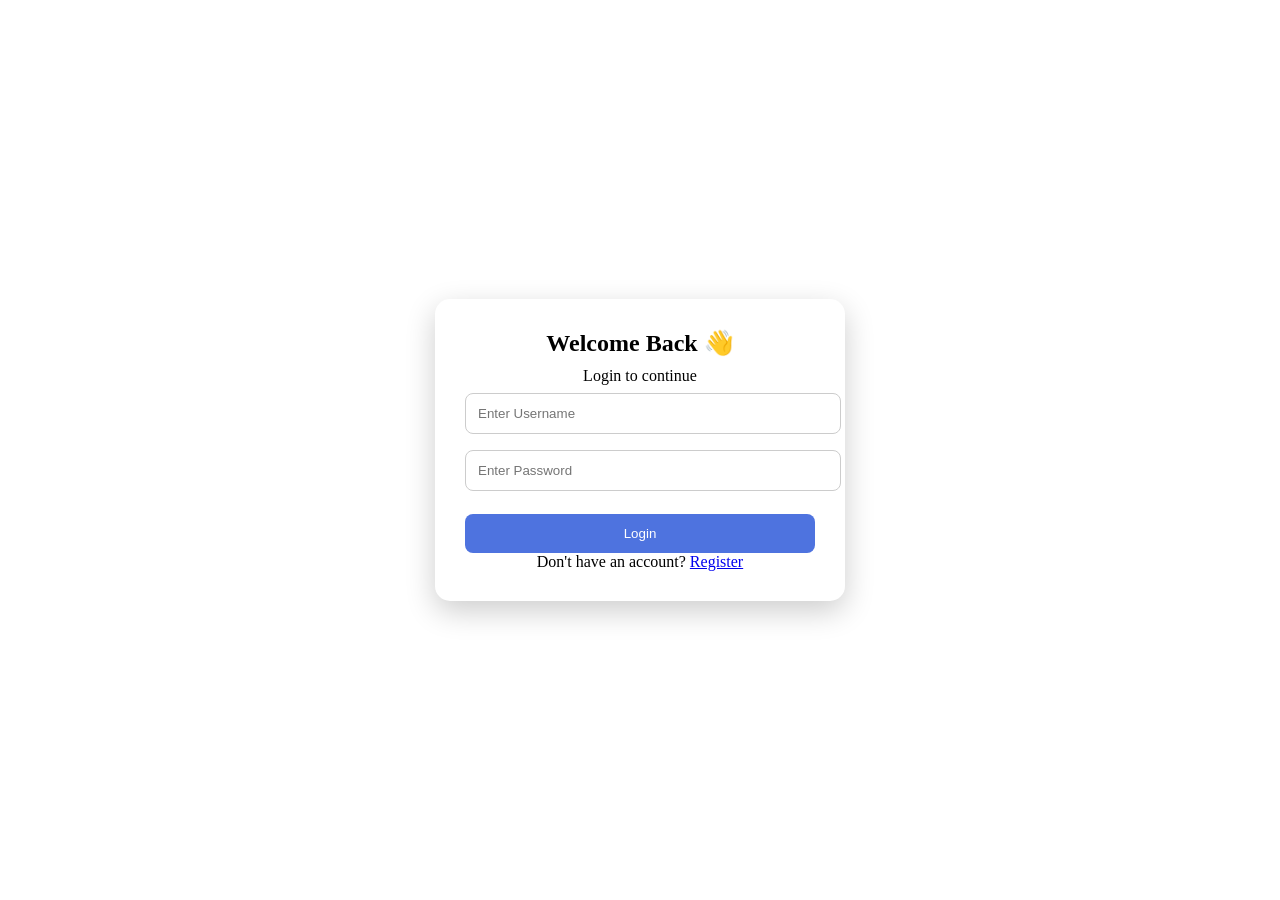
<file: index.html>
<!DOCTYPE html>
<html>
<head>
    <title>Login - Online Exam</title>
    <link rel="stylesheet" href="style.css">
</head>
<body>

<div class="login-container">

    <h2>Welcome Back 👋</h2>
    <p>Login to continue</p>

    <input type="text" id="loginUsername" placeholder="Enter Username">
    <input type="password" id="loginPassword" placeholder="Enter Password">

    <button onclick="login()">Login</button>

    <p class="link">
        Don't have an account?
        <a href="register.html">Register</a>
    </p>

</div>

<script src="auth.js"></script>

</body>
</html>
</file>
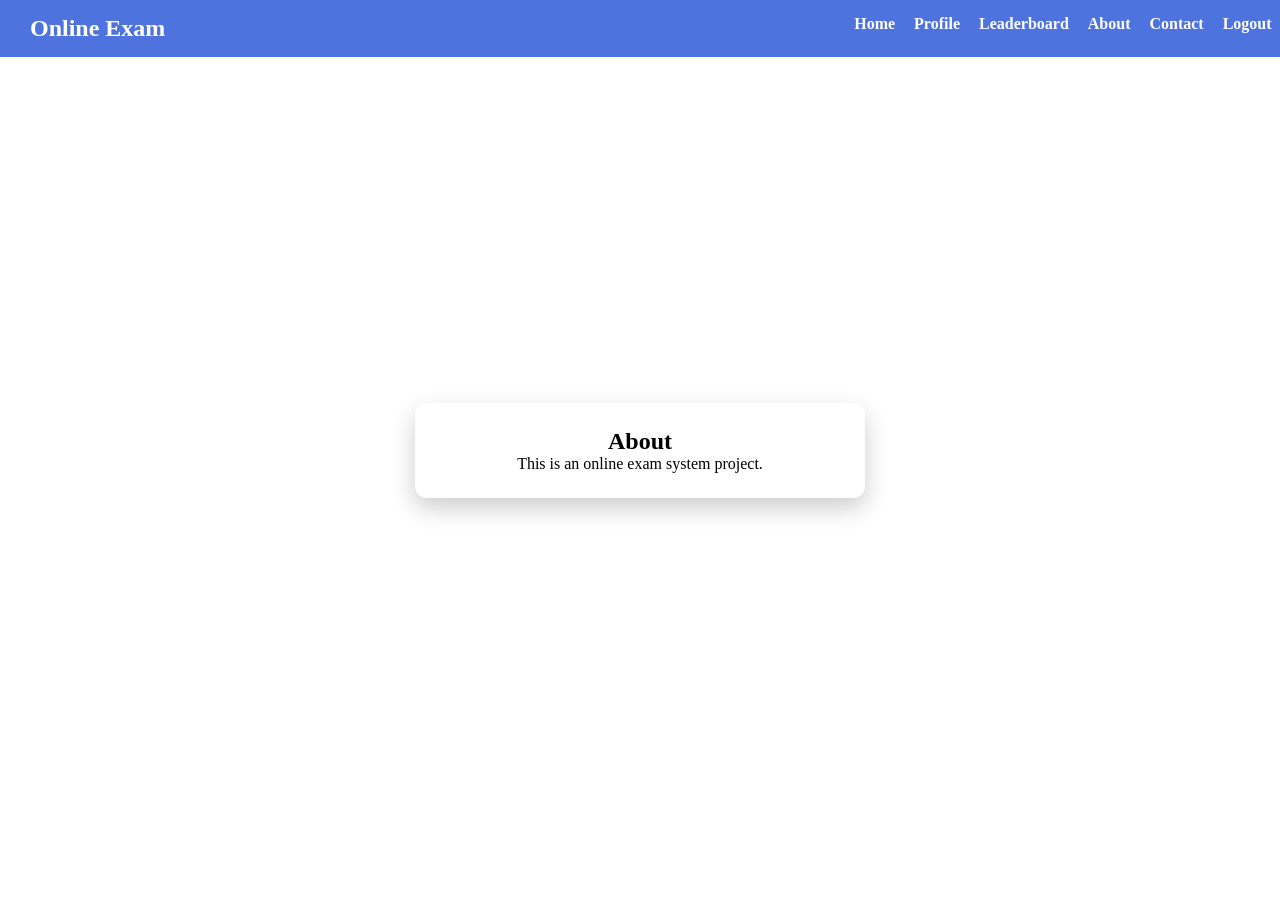
<file: about.html>
<!DOCTYPE html>
<html>
<head>
    <title>Dashboard</title>
    <link rel="stylesheet" href="style.css">
</head>
<body>

<div class="navbar">
    <h2>Online Exam</h2>

    <div class="menu">
        <a href="dashboard.html">Home</a>
        <a href="profile.html">Profile</a>
        <a href="leaderboard.html">Leaderboard</a>
        <a href="about.html">About</a>
        <a href="contact.html">Contact</a>
        <a href="index.html">Logout</a>
    </div>
</div>

<div class="container">
    <h2>About</h2>

    <p>This is an online exam system project.</p>
</div>

</body>
</html>
</file>
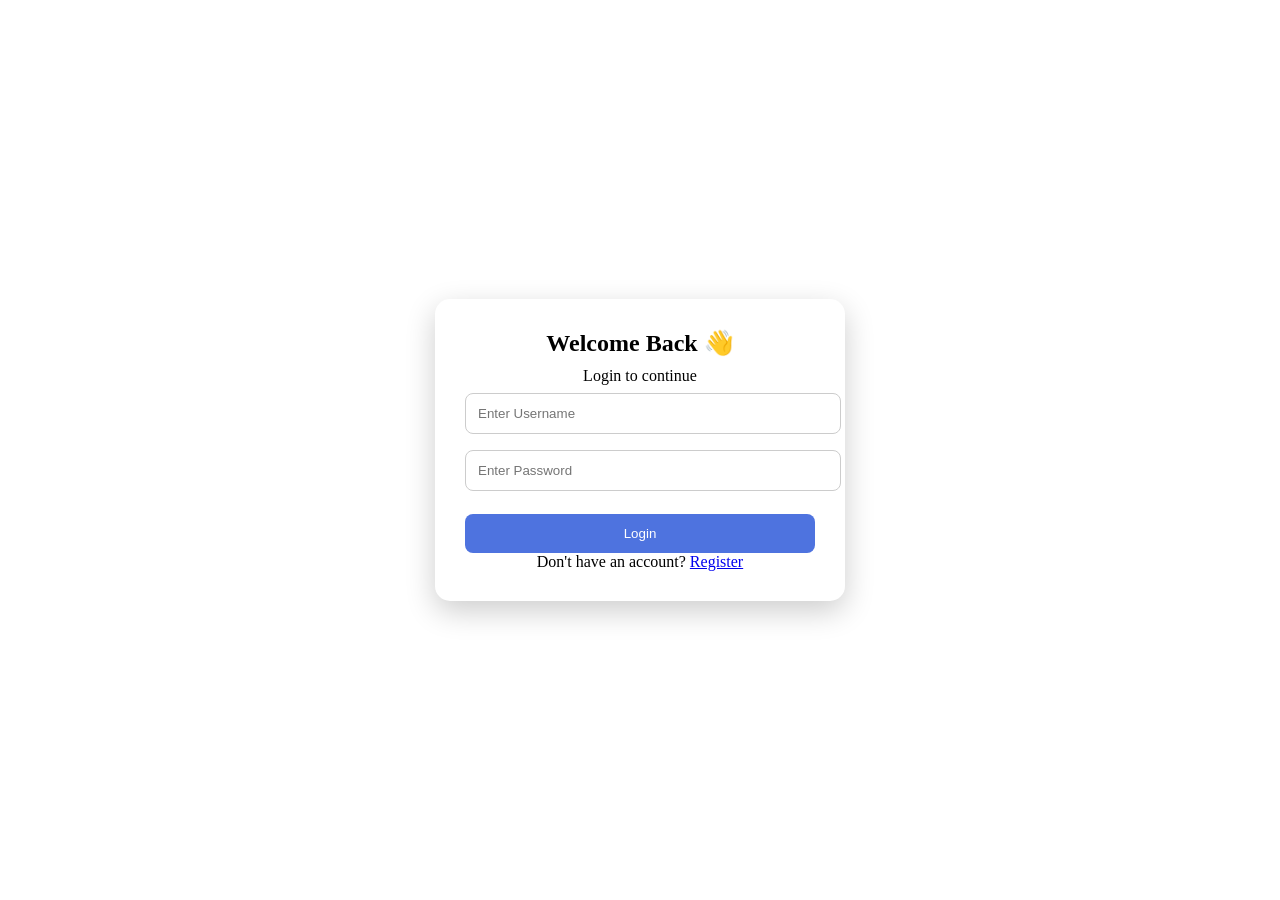
<file: exam.html>
<!DOCTYPE html>
<html>
<head>
    <title>Exam</title>
    <link rel="stylesheet" href="style.css">
</head>
<script>
if (!localStorage.getItem("username")) {
    window.location.href = "index.html";
}
</script>

<body>

<div class="container">

    <div class="header">
        <div id="progress">Question 1/3</div>
        <div>⏳ <span id="timer">60</span>s</div>
    </div>

    <h2 id="question"></h2>

    <div id="options"></div>

    <button onclick="nextQuestion()">Next</button>

</div>

<script src="script.js"></script>


</body>
</html>
</file>
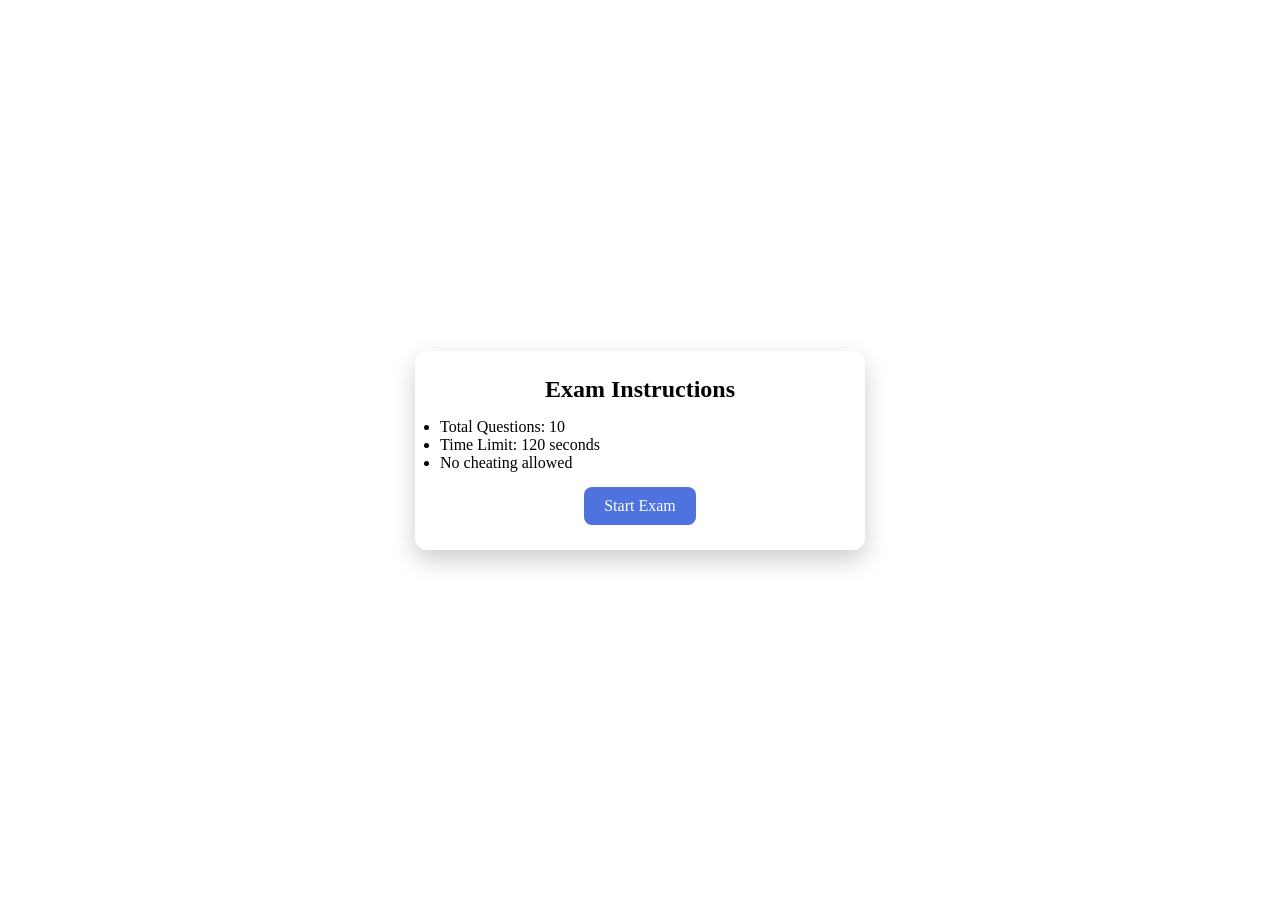
<file: instructions.html>
<!DOCTYPE html>
<html>
<head>
    <title>Instructions</title>
    <link rel="stylesheet" href="style.css">
</head>
<body>

<div class="container">
    <h2>Exam Instructions</h2>

    <ul>
        <li>Total Questions: 10</li>
        <li>Time Limit: 120 seconds</li>
        <li>No cheating allowed</li>
    </ul>

    <a href="exam.html" class="btn">Start Exam</a>
</div>

</body>
</html>
</file>
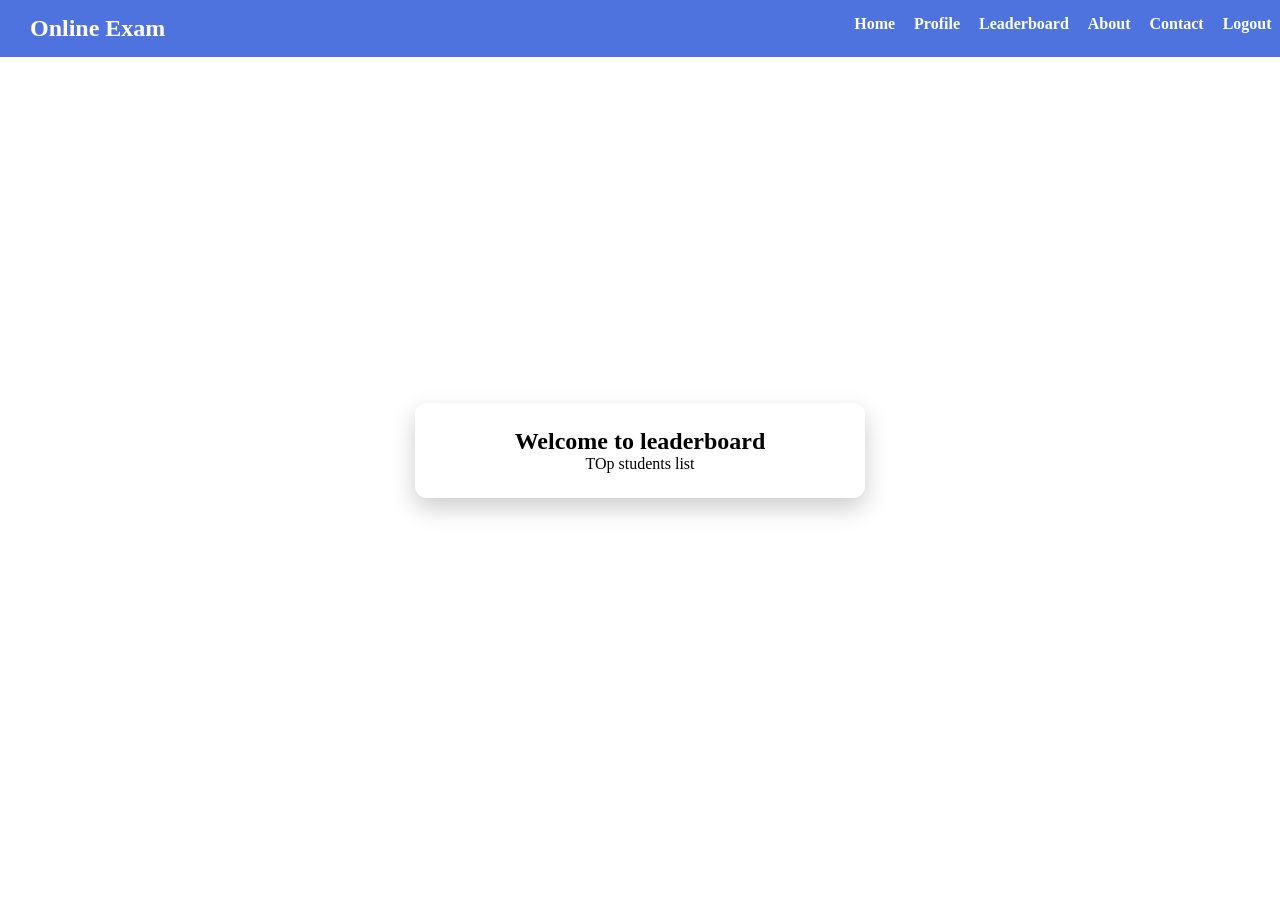
<file: leaderboard.html>
<!DOCTYPE html>
<html>
<head>
    <title>Dashboard</title>
    <link rel="stylesheet" href="style.css">
</head>
<body>
<div class="navbar">
    <h2>Online Exam</h2>

    <div class="menu">
        <a href="dashboard.html">Home</a>
        <a href="profile.html">Profile</a>
        <a href="leaderboard.html">Leaderboard</a>
        <a href="about.html">About</a>
        <a href="contact.html">Contact</a>
        <a href="index.html">Logout</a>
    </div>
</div>
<div class="container">
    <h2>Welcome to leaderboard</h2>

    <p>TOp students list</p>
</div>

</body>
</html>
</file>
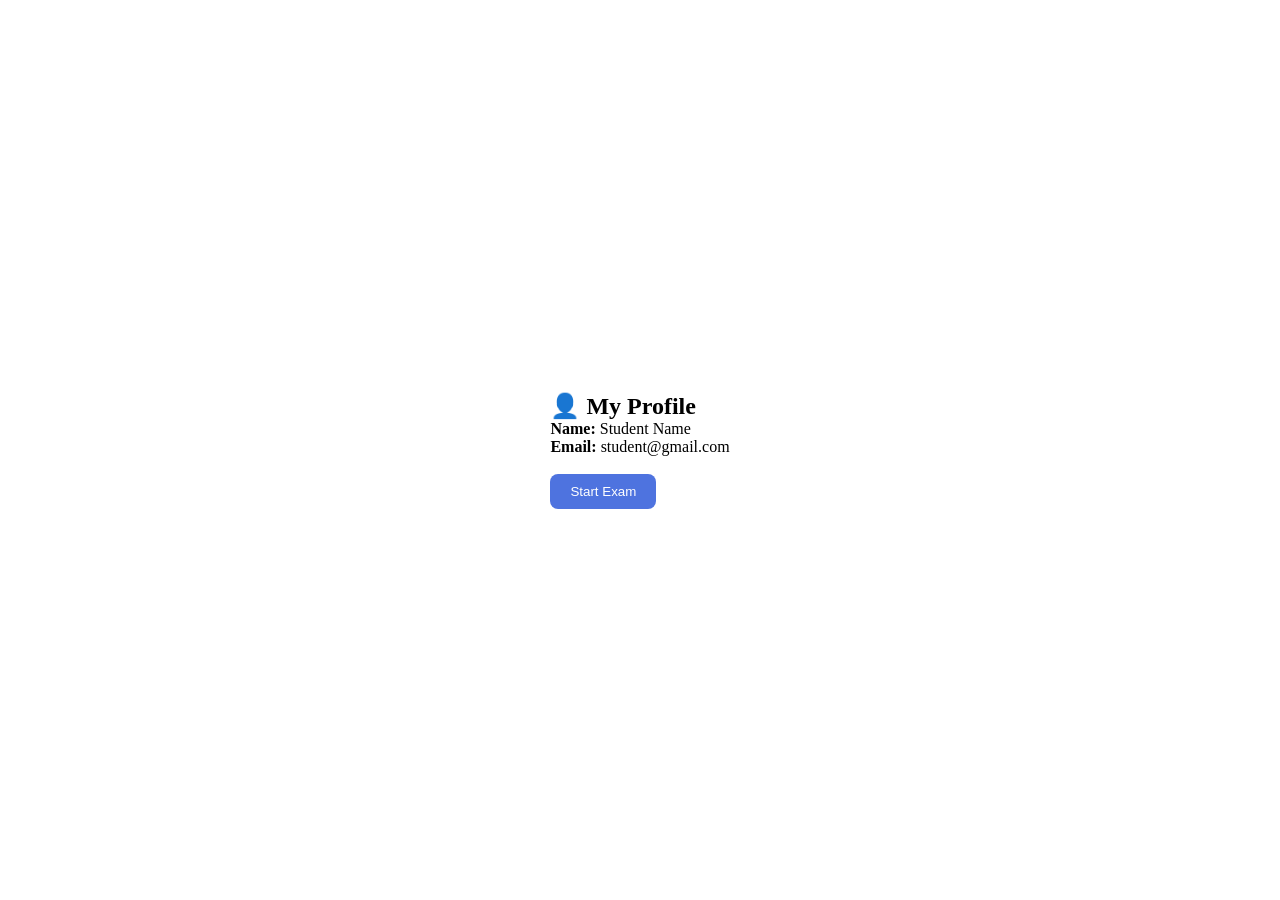
<file: profile.html>
<!DOCTYPE html>
<html>
<head>
    <title>My Profile</title>
    <link rel="stylesheet" href="style.css">
</head>
<body>

<div class="profile-box">
    <h2>👤 My Profile</h2>

    <p><b>Name:</b> Student Name</p>
    <p><b>Email:</b> student@gmail.com</p>

    <br>

    <a href="instructions.html">
        <button>Start Exam</button>
    </a>
</div>

</body>
</html>
</file>
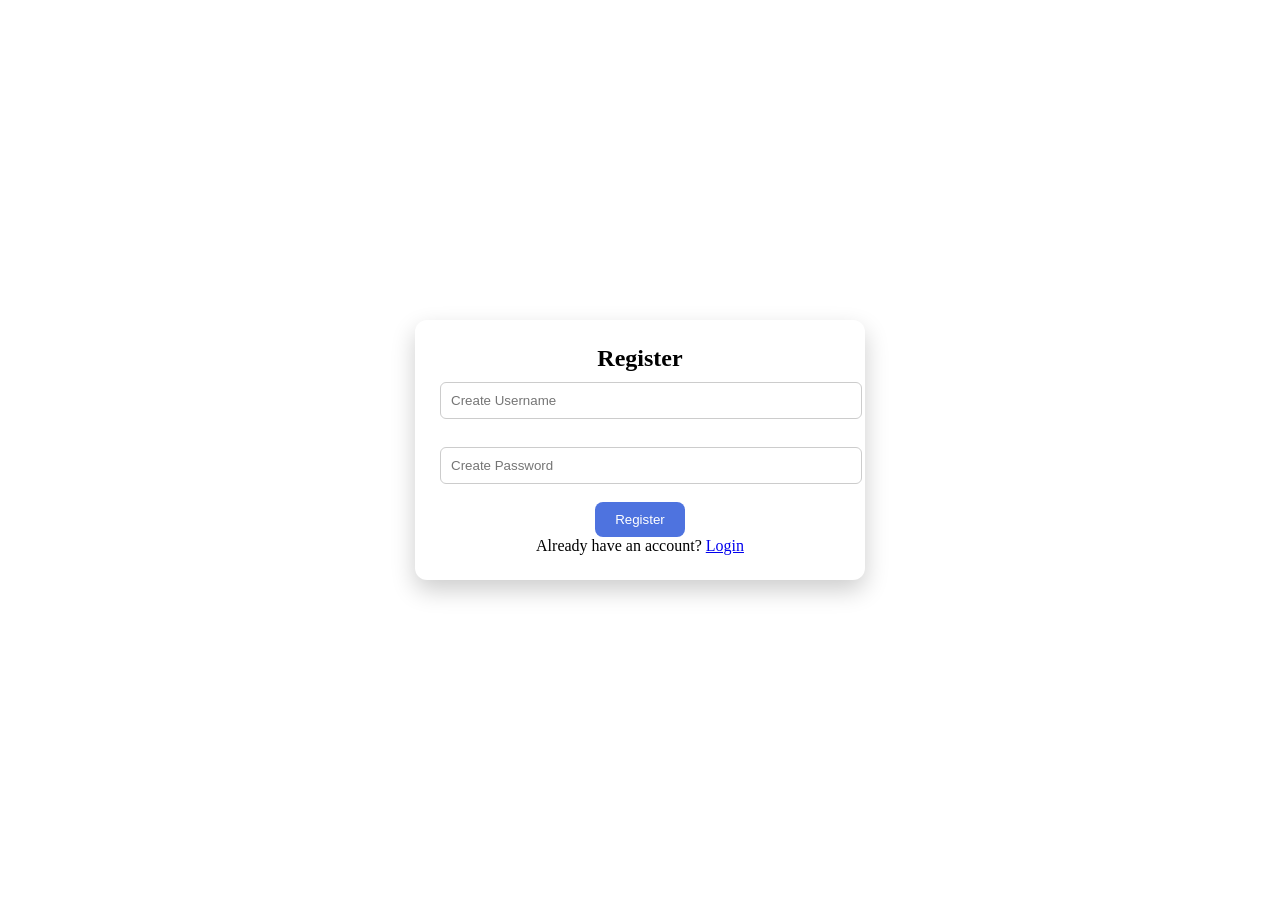
<file: register.html>
<!DOCTYPE html>
<html>
<head>
    <title>Register - Online Exam</title>
    <link rel="stylesheet" href="style.css">
</head>
<body>

<div class="container">
    <h2>Register</h2>
    <input type="text" id="regUsername" placeholder="Create Username"><br><br>
    <input type="password" id="regPassword" placeholder="Create Password"><br><br>
    <button onclick="register()">Register</button>
    <p>Already have an account? <a href="index.html">Login</a></p>
</div>

<script src="auth.js"></script>
</body>
</html>
</file>
<file: style.css>
* {
    margin: 0;
    padding: 0;
}
body {
    height: 100vh;
    margin: 0;

    background-image: url("https://images.unsplash.com/photo-1481627834876-b7833e8f5570?w=600&auto=format&fit=crop&q=60&ixlib=rb-4.1.0&ixid=M3wxMjA3fDB8MHxzZWFyY2h8NHx8bGlicmFyeXxlbnwwfHwwfHx8MA%3D%3D");
    background-size: cover;
    background-position: center;
    background-repeat: no-repeat;

    display: flex;
    justify-content: center;
    align-items: center;
}
    
.navbar {
    width: 97%;
    background: #4e73df;
    color: white;
    display: flex;
    justify-content: space-between;
    padding: 15px 30px;
    position: fixed;
    top: 0;
    left: 0;
}

.menu a {
    color: white;
    margin-left: 15px;
    text-decoration: none;
    font-weight: bold;
}

.menu a:hover {
    text-decoration: underline;
}


.container {
    width: 400px;
    background: white;
    padding: 25px;
    border-radius: 12px;
    text-align: center;
    box-shadow: 0 10px 25px rgba(0,0,0,0.2);
}


.login-container {
    width: 350px;
    background: white;
    padding: 30px;
    border-radius: 15px;
    text-align: center;
    box-shadow: 0 10px 30px rgba(0,0,0,0.2);
}

.login-container h2 {
    margin-bottom: 10px;
}

.login-container input {
    width: 100%;
    padding: 12px;
    margin: 8px 0;
    border-radius: 8px;
    border: 1px solid #ccc;
}

.login-container button {
    width: 100%;
    padding: 12px;
    margin-top: 15px;
    border: none;
    border-radius: 8px;
    background: #4e73df;
    color: white;
    cursor: pointer;
}

.login-container button:hover {
    background: #2e59d9;
}


button, .btn {
    display: inline-block;
    padding: 10px 20px;
    background: #4e73df;
    color: white;
    border: none;
    border-radius: 8px;
    cursor: pointer;
    text-decoration: none;
}

button:hover, .btn:hover {
    background: #2e59d9;
}


input, textarea {
    width: 100%;
    padding: 10px;
    margin-top: 10px;
    border-radius: 6px;
    border: 1px solid #ccc;
}


.option {
    display: block;
    text-align: left;
    padding: 8px;
    margin: 6px 0;
    background: #f1f1f1;
    border-radius: 6px;
    cursor: pointer;
}

.option:hover {
    background: #ddd;
}


#timer {
    font-weight: bold;
    color: #4e73df;
}


ul {
    text-align: left;
    margin: 15px 0;
}
</file>
